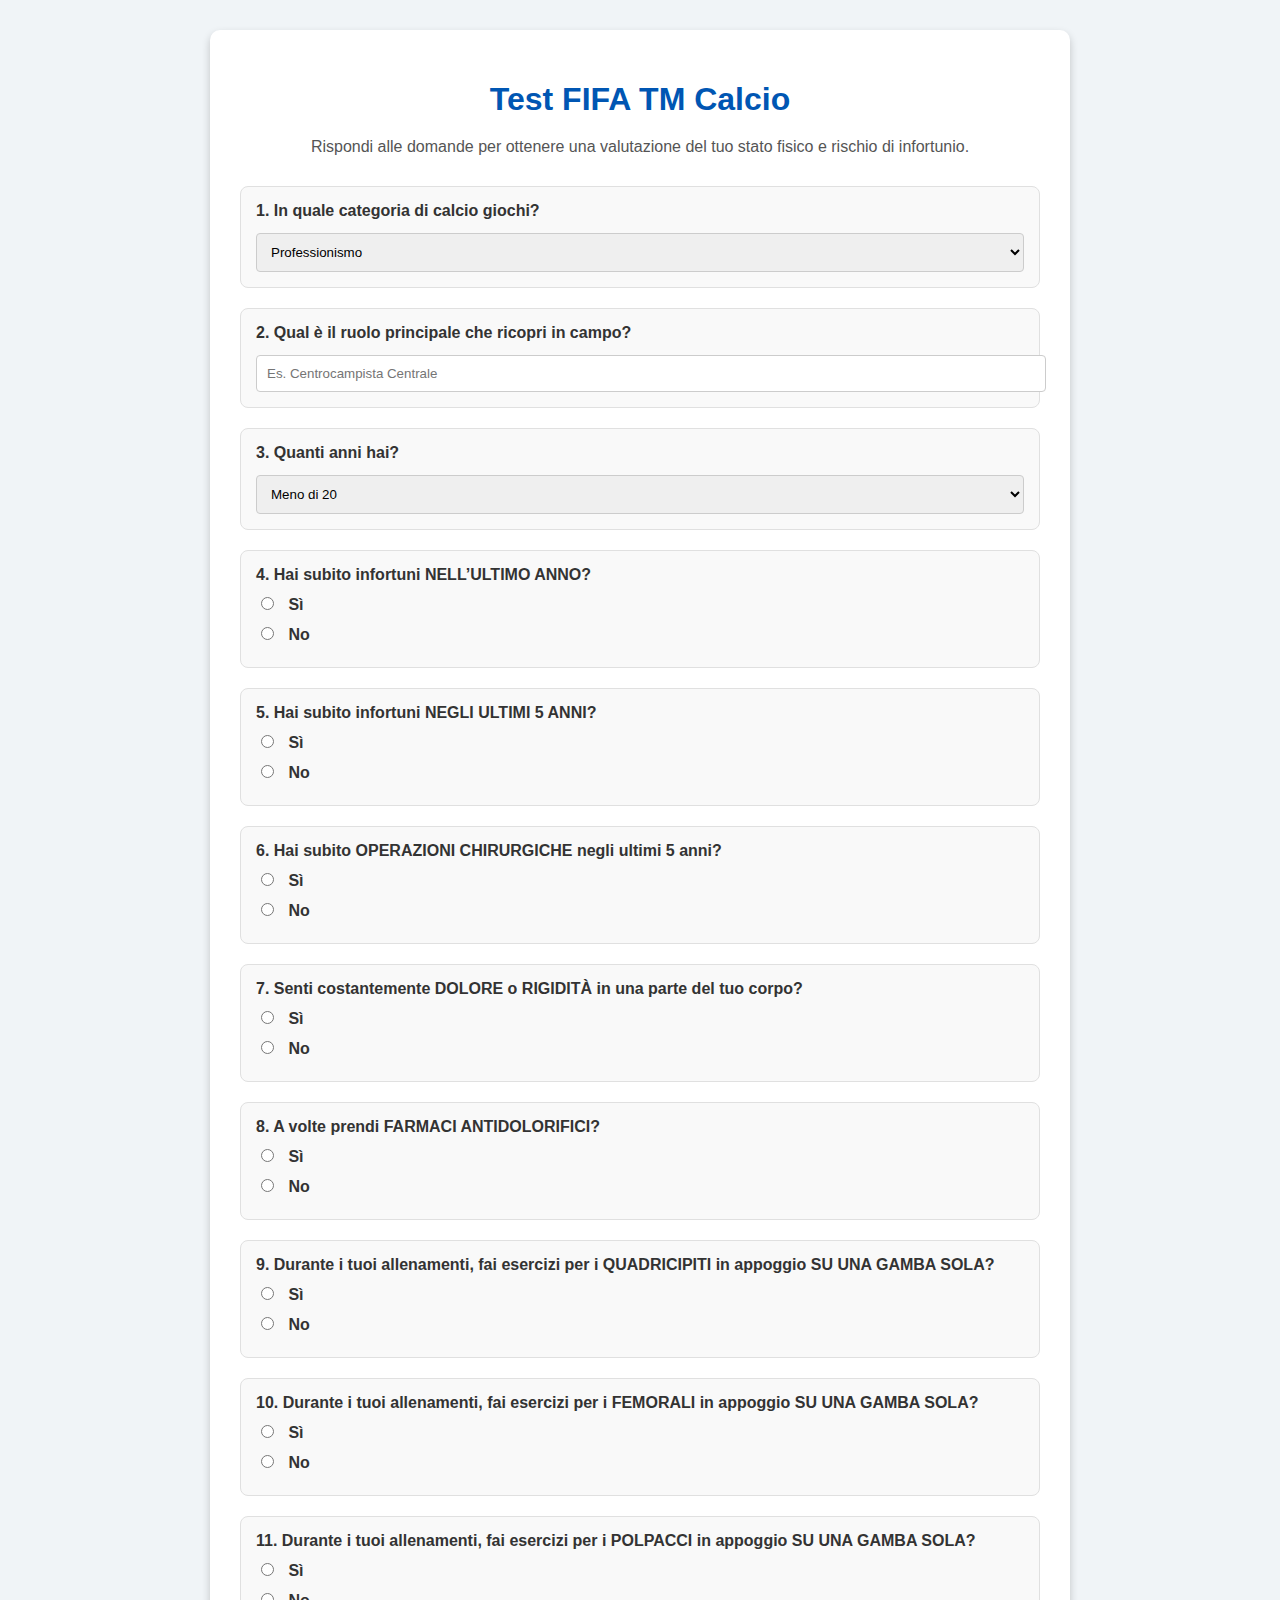
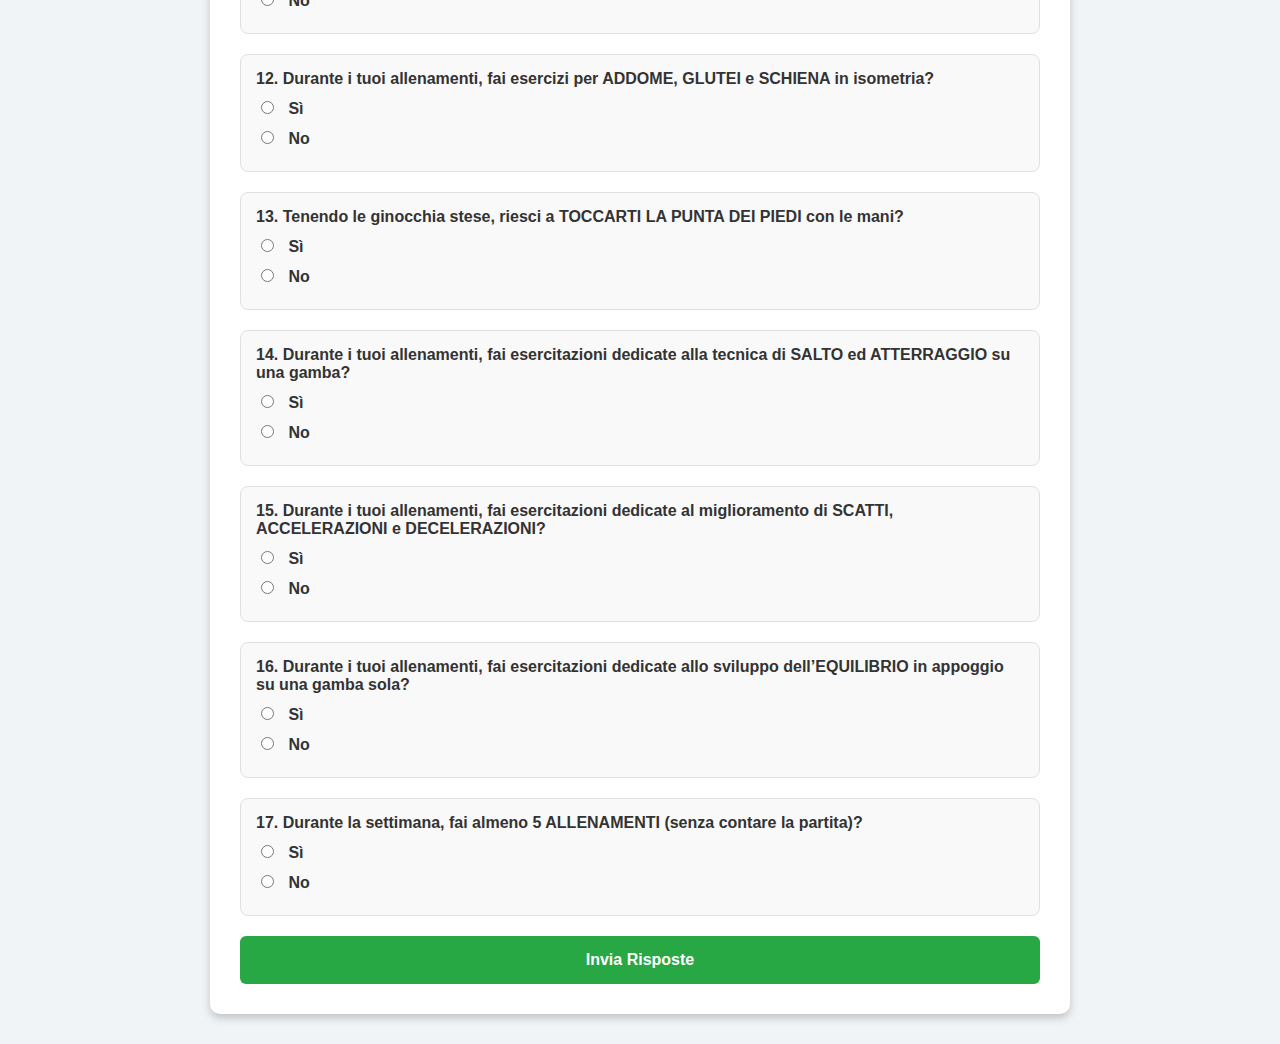
<file: index.html>
<!DOCTYPE html>
<html lang="it">
<head>
    <meta charset="UTF-8">
    <meta name="viewport" content="width=device-width, initial-scale=1.0">
    <title>Test FIFA TM Calcio</title>
    <style>
        body {
            font-family: Arial, sans-serif;
            background-color: #f0f4f7;
            margin: 0;
            padding: 0;
        }
        .container {
            max-width: 800px;
            margin: 30px auto;
            background: #ffffff;
            padding: 30px;
            border-radius: 10px;
            box-shadow: 0 4px 8px rgba(0, 0, 0, 0.2);
        }
        h1 {
            text-align: center;
            color: #0056b3;
            margin-bottom: 20px;
        }
        p {
            text-align: center;
            color: #555;
            margin-bottom: 30px;
        }
        .question {
            margin-bottom: 20px;
            padding: 15px;
            background: #f9f9f9;
            border: 1px solid #e0e0e0;
            border-radius: 8px;
        }
        label {
            font-weight: bold;
            display: block;
            margin-bottom: 8px;
            color: #333;
        }
        select, input[type="text"], input[type="radio"] {
            margin-top: 5px;
            margin-right: 10px;
        }
        select, input[type="text"] {
            width: 100%;
            padding: 10px;
            border: 1px solid #ccc;
            border-radius: 4px;
        }
        button {
            display: block;
            width: 100%;
            padding: 15px;
            background-color: #28a745;
            color: white;
            border: none;
            border-radius: 6px;
            cursor: pointer;
            font-size: 16px;
            font-weight: bold;
            margin-top: 20px;
        }
        button:hover {
            background-color: #218838;
        }
        #result {
            display: none;
            margin-top: 30px;
            padding: 20px;
            background: #eaf5ff;
            border: 1px solid #b8daff;
            border-radius: 8px;
        }
        #result h2 {
            color: #0056b3;
            margin-bottom: 15px;
        }
    </style>
</head>
<body>
    <div class="container">
        <h1>Test FIFA TM Calcio</h1>
        <p>Rispondi alle domande per ottenere una valutazione del tuo stato fisico e rischio di infortunio.</p>
        <form id="testForm">
            <div class="question">
                <label>1. In quale categoria di calcio giochi?</label>
                <select id="category" required>
                    <option value="Professionismo">Professionismo</option>
                    <option value="Serie D">Serie D</option>
                    <option value="Eccellenza">Eccellenza</option>
                    <option value="Promozione">Promozione</option>
                    <option value="Amatoriale">Amatoriale</option>
                </select>
            </div>
            <div class="question">
                <label>2. Qual è il ruolo principale che ricopri in campo?</label>
                <input type="text" id="role" placeholder="Es. Centrocampista Centrale" required>
            </div>
            <div class="question">
                <label>3. Quanti anni hai?</label>
                <select id="age" required>
                    <option value="Meno di 20">Meno di 20</option>
                    <option value="21-30">21-30</option>
                    <option value="31-40">31-40</option>
                    <option value="Più di 41">Più di 41</option>
                </select>
            </div>
            <div class="question">
                <label>4. Hai subito infortuni NELL’ULTIMO ANNO?</label>
                <label><input type="radio" name="question4" value="Sì" required> Sì</label>
                <label><input type="radio" name="question4" value="No"> No</label>
            </div>
            <div class="question">
                <label>5. Hai subito infortuni NEGLI ULTIMI 5 ANNI?</label>
                <label><input type="radio" name="question5" value="Sì" required> Sì</label>
                <label><input type="radio" name="question5" value="No"> No</label>
            </div>
            <div class="question">
                <label>6. Hai subito OPERAZIONI CHIRURGICHE negli ultimi 5 anni?</label>
                <label><input type="radio" name="question6" value="Sì" required> Sì</label>
                <label><input type="radio" name="question6" value="No"> No</label>
            </div>
            <div class="question">
                <label>7. Senti costantemente DOLORE o RIGIDITÀ in una parte del tuo corpo?</label>
                <label><input type="radio" name="question7" value="Sì" required> Sì</label>
                <label><input type="radio" name="question7" value="No"> No</label>
            </div>
            <div class="question">
                <label>8. A volte prendi FARMACI ANTIDOLORIFICI?</label>
                <label><input type="radio" name="question8" value="Sì" required> Sì</label>
                <label><input type="radio" name="question8" value="No"> No</label>
            </div>
            <div class="question">
                <label>9. Durante i tuoi allenamenti, fai esercizi per i QUADRICIPITI in appoggio SU UNA GAMBA SOLA?</label>
                <label><input type="radio" name="question9" value="Sì" required> Sì</label>
                <label><input type="radio" name="question9" value="No"> No</label>
            </div>
            <div class="question">
                <label>10. Durante i tuoi allenamenti, fai esercizi per i FEMORALI in appoggio SU UNA GAMBA SOLA?</label>
                <label><input type="radio" name="question10" value="Sì" required> Sì</label>
                <label><input type="radio" name="question10" value="No"> No</label>
            </div>
            <div class="question">
                <label>11. Durante i tuoi allenamenti, fai esercizi per i POLPACCI in appoggio SU UNA GAMBA SOLA?</label>
                <label><input type="radio" name="question11" value="Sì" required> Sì</label>
                <label><input type="radio" name="question11" value="No"> No</label>
            </div>
            <div class="question">
                <label>12. Durante i tuoi allenamenti, fai esercizi per ADDOME, GLUTEI e SCHIENA in isometria?</label>
                <label><input type="radio" name="question12" value="Sì" required> Sì</label>
                <label><input type="radio" name="question12" value="No"> No</label>
            </div>
            <div class="question">
                <label>13. Tenendo le ginocchia stese, riesci a TOCCARTI LA PUNTA DEI PIEDI con le mani?</label>
                <label><input type="radio" name="question13" value="Sì" required> Sì</label>
                <label><input type="radio" name="question13" value="No"> No</label>
            </div>
            <div class="question">
                <label>14. Durante i tuoi allenamenti, fai esercitazioni dedicate alla tecnica di SALTO ed ATTERRAGGIO su una gamba?</label>
                <label><input type="radio" name="question14" value="Sì" required> Sì</label>
                <label><input type="radio" name="question14" value="No"> No</label>
            </div>
            <div class="question">
                <label>15. Durante i tuoi allenamenti, fai esercitazioni dedicate al miglioramento di SCATTI, ACCELERAZIONI e DECELERAZIONI?</label>
                <label><input type="radio" name="question15" value="Sì" required> Sì</label>
                <label><input type="radio" name="question15" value="No"> No</label>
            </div>
            <div class="question">
                <label>16. Durante i tuoi allenamenti, fai esercitazioni dedicate allo sviluppo dell’EQUILIBRIO in appoggio su una gamba sola?</label>
                <label><input type="radio" name="question16" value="Sì" required> Sì</label>
                <label><input type="radio" name="question16" value="No"> No</label>
            </div>
            <div class="question">
                <label>17. Durante la settimana, fai almeno 5 ALLENAMENTI (senza contare la partita)?</label>
                <label><input type="radio" name="question17" value="Sì" required> Sì</label>
                <label><input type="radio" name="question17" value="No"> No</label>
            </div>
            <button type="button" onclick="calculateResult()">Invia Risposte</button>
        </form>
        <div id="result">
            <h2>Risultati del test</h2>
            <p id="analysis"></p>
        </div>
    </div>
    <script>
        function calculateResult() {
            const responses = [];
            responses.push(document.getElementById('category').value);
            responses.push(document.getElementById('role').value);
            responses.push(document.getElementById('age').value);

            for (let i = 4; i <= 17; i++) {
                const answer = document.querySelector(`input[name="question${i}"]:checked`);
                if (answer) {
                    responses.push(answer.value);
                } else {
                    alert("Per favore, rispondi a tutte le domande!");
                    return;
                }
            }

            let riskFactors = 0;
            let analysis = `<strong>Risultati del test:</strong><br>`;
            responses.forEach((response, i) => {
                analysis += `Domanda ${i + 1}: ${response}<br>`;
                if (i >= 3 && i <= 16 && response === "Sì") riskFactors++;
            });

            const riskLevel = riskFactors > 6 ? "Alto" : riskFactors > 3 ? "Moderato" : "Basso";
            analysis += `<br><strong>Rischio di infortunio: ${riskLevel}</strong>`;
            document.getElementById('analysis').innerHTML = analysis;
            document.getElementById('result').style.display = "block";
        }
    </script>
</body>
</html>
</file>
